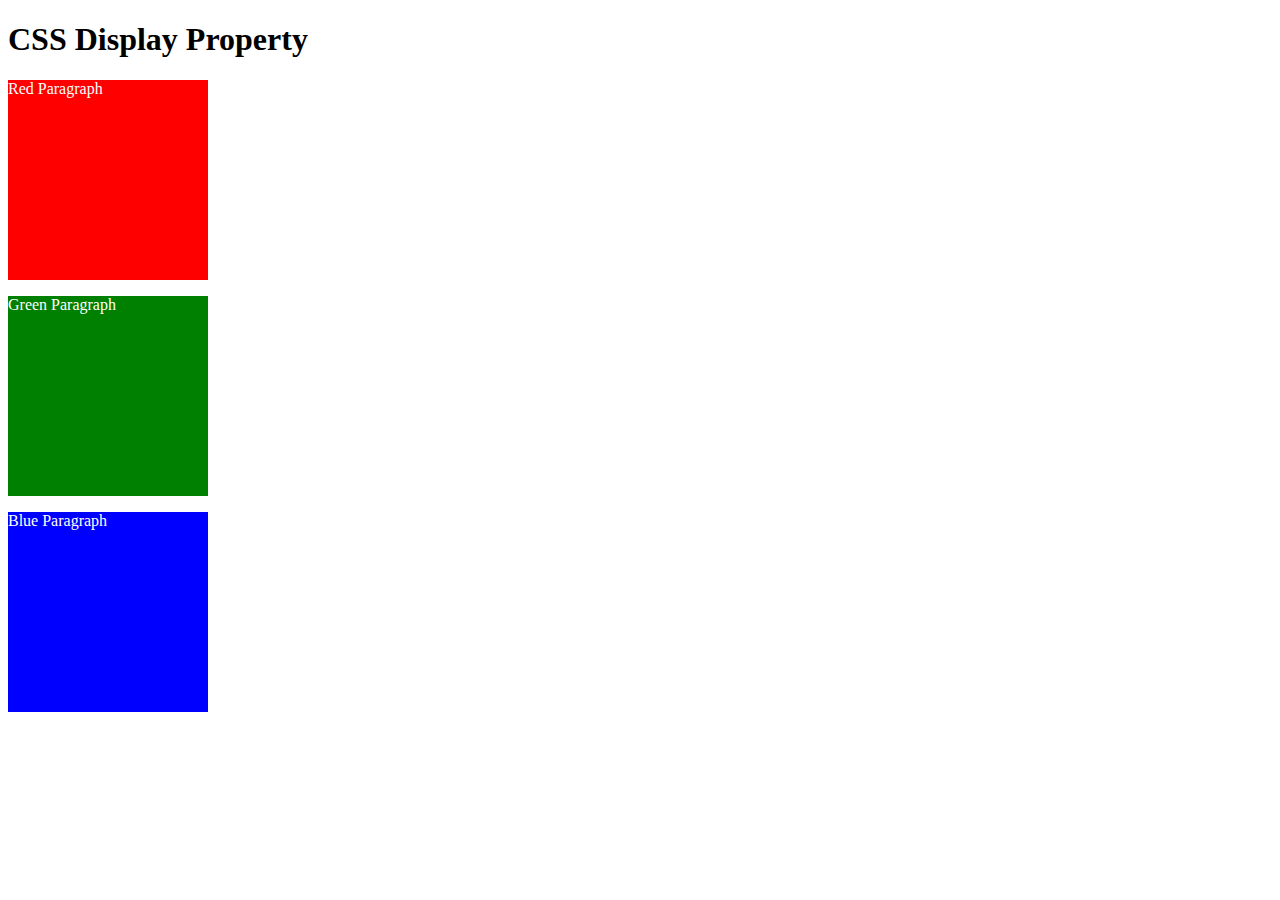
<file: 8.0 CSS Display/index.html>
<!DOCTYPE html>
<html>
  <!-- 
  TODO
1. By changing only the display property of the CSS make all 3 squares line up horizontally like in goal1 image.
2. Change only the display property to make all 3 squares line up vertically like in goal2 image. 
-->

  <head>
    <title>CSS Display Property Example</title>
    <style>
      p {
        color: white;
      }

      .red {
        display: block;
        width: 200px;
        height: 200px;
        background-color: red;
      }

      .green {
        display: block;
        width: 200px;
        height: 200px;
        background-color: green;
      }

      .blue {
        display: block;
        width: 200px;
        height: 200px;
        background-color: blue;
      }
    </style>
  </head>

  <body>
    <h1>CSS Display Property</h1>
    <p class="red">Red Paragraph</p>
    <p class="green">Green Paragraph</p>
    <p class="blue">Blue Paragraph</p>
  </body>
</html>
</file>
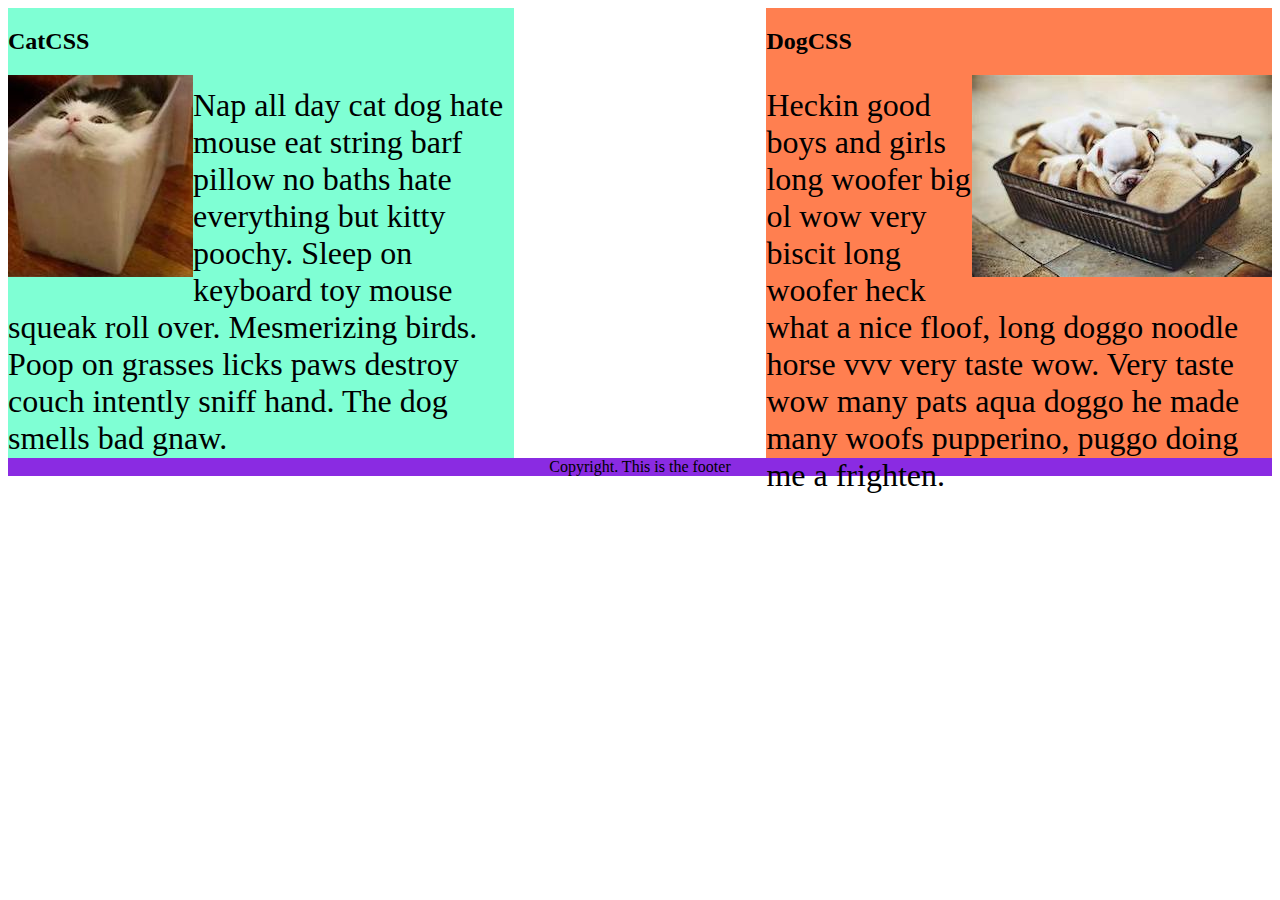
<file: 8.1 CSS Float/index.html>
<!DOCTYPE html>
<html lang="en">
  <!-- TODO
1. Make both paragraph elements wrap around the image.
2. Use Float to move the cat div to the left and the dog div to the right.
3. Use clear to make the footer go below both the cat and dog div. -->

  <head>
    <meta charset="UTF-8" />
    <title>CSS Float</title>
    <style>
      div {
        display: inline-block;
        width: 40%;
      }

      p {
        font-size: 2em;
      }

      .cat {
        background-color: aquamarine;
        float: left;
        height: 450px;
      }

      .dog {
        background-color: coral;
        float: right;
        height: 450px;
      }

      footer {
        text-align: center;
        background-color: blueviolet;
        clear: both;
      }
      .first-image {
        float: left;
      }
      .second-image {
        float: right;
      }
    </style>
  </head>

  <body>
    <div class="cat">
      <h2>CatCSS</h2>

      <img src="cat.jpeg" alt="cat in a box" class="first-image" />
      <p class="first-paragraph">
        Nap all day cat dog hate mouse eat string barf pillow no baths hate
        everything but kitty poochy. Sleep on keyboard toy mouse squeak roll
        over. Mesmerizing birds. Poop on grasses licks paws destroy couch
        intently sniff hand. The dog smells bad gnaw.
      </p>
    </div>
    <div class="dog">
      <h2>DogCSS</h2>
      <img src="dog.jpeg" alt="dogs in a box" class="second-image" />
      <p class="second-paragraph">
        Heckin good boys and girls long woofer big ol wow very biscit long
        woofer heck what a nice floof, long doggo noodle horse vvv very taste
        wow. Very taste wow many pats aqua doggo he made many woofs pupperino,
        puggo doing me a frighten.
      </p>
    </div>

    <footer>Copyright. This is the footer</footer>
  </body>
</html>
</file>
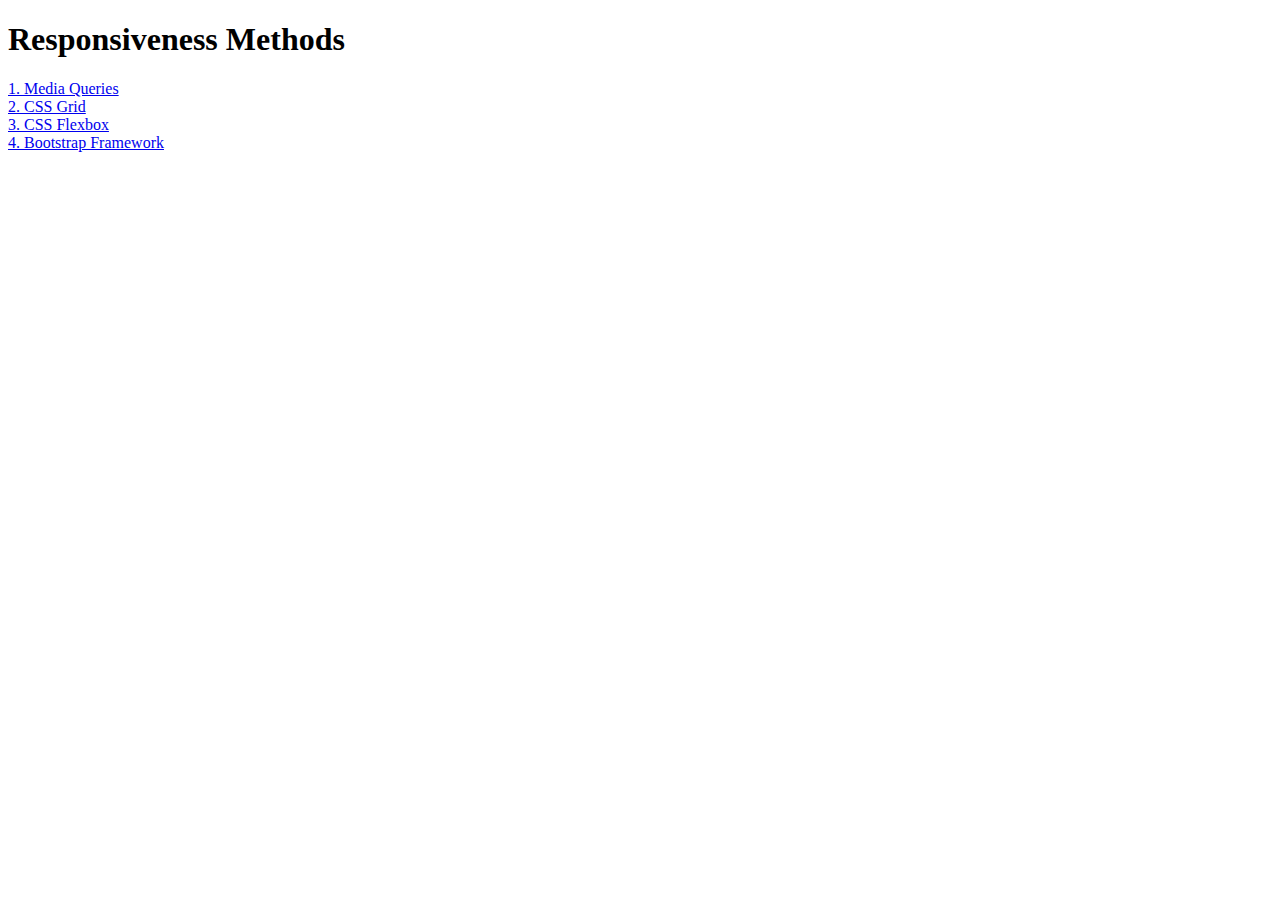
<file: 8.2 Responsiveness/index.html>
<!DOCTYPE html>
<html lang="en">

<head>
  <meta charset="UTF-8">
  <meta name="viewport" content="width=device-width, initial-scale=1.0">
  <title>Responsiveness</title>
  <style>
    a {
      display: block;
    }
  </style>
</head>

<body>
  <h1>Responsiveness Methods</h1>
  <a href="./media-query.html">1. Media Queries</a>
  <a href="./grid.html">2. CSS Grid</a>
  <a href="./flexbox.html">3. CSS Flexbox</a>
  <a href="./bootstrap.html">4. Bootstrap Framework</a>
</body>

</html>
</file>
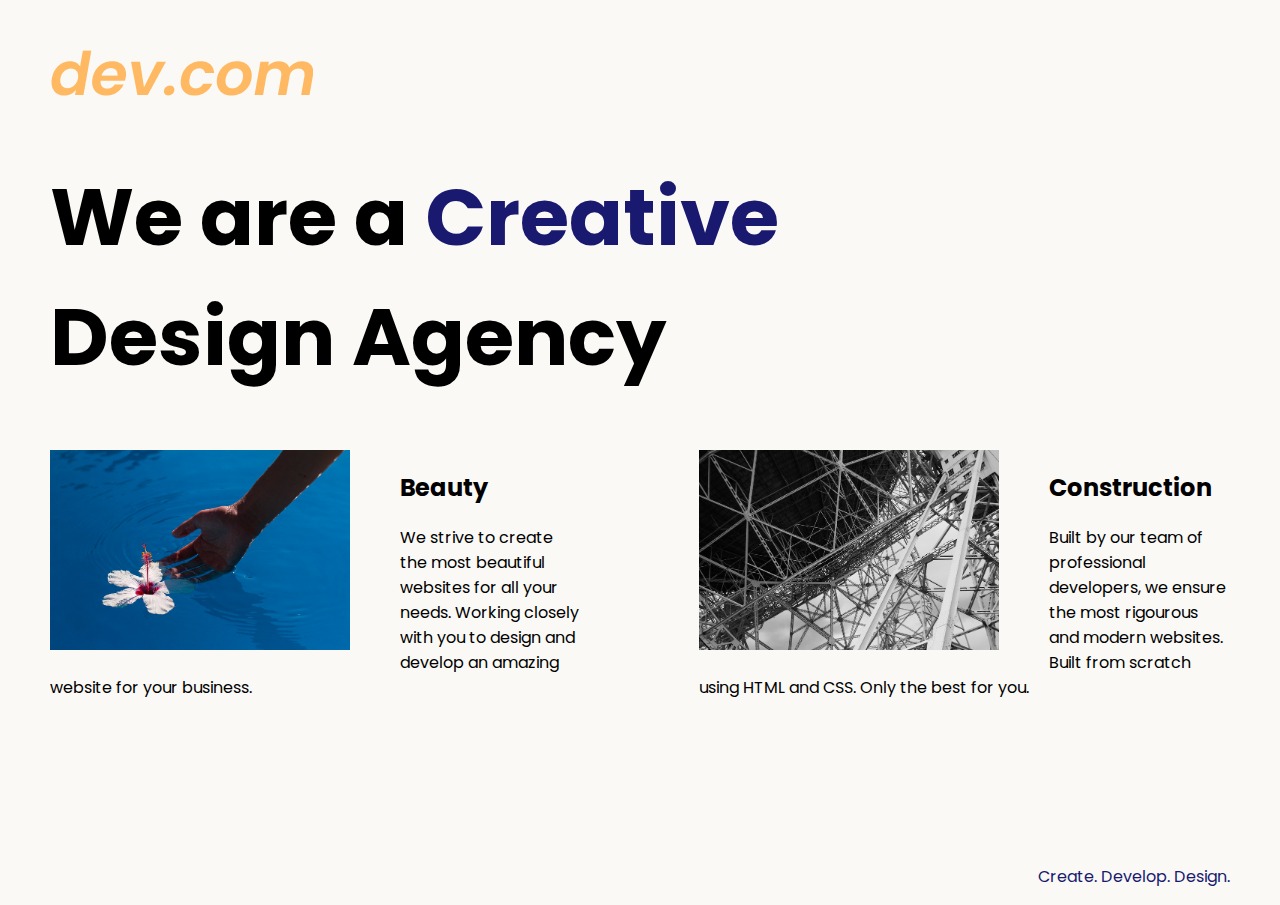
<file: 8.4 Web Design Agency Project/index.html>
<!DOCTYPE html>
<html lang="en">
  <head>
    <meta charset="UTF-8" />
    <meta name="viewport" content="width=device-width, initial-scale=1.0" />
    <title>Agency</title>
    <link rel="stylesheet" href="./style.css" />
    <link rel="preconnect" href="https://fonts.googleapis.com" />
    <link rel="preconnect" href="https://fonts.gstatic.com" crossorigin />
    <link
      href="https://fonts.googleapis.com/css2?family=Poppins:wght@400;700&display=swap"
      rel="stylesheet"
    />
  </head>

  <body>
    <div class="main">
      <img class="logo" src="./assets/images/logo.png" alt="logo" />
      <h1>We are a <span>Creative </span><br />Design Agency</h1>
      <div class="left card">
        <img
          class="tile-image"
          src="./assets/images/beautiful.jpg"
          alt="hand and flower in water"
        />
        <h2 class="card-title">Beauty</h2>
        <p class="card-text">
          We strive to create the most beautiful websites for all your needs.
          Working closely with you to design and develop an amazing website for
          your business.
        </p>
      </div>

      <div class="right card">
        <img
          class="tile-image"
          src="./assets/images/construction.jpg"
          alt="metal structure"
        />
        <h2 class="card-title">Construction</h2>
        <p class="card-text-2">
          Built by our team of professional developers, we ensure the most
          rigourous and modern websites. Built from scratch using HTML and CSS.
          Only the best for you.
        </p>
      </div>
    </div>
    <footer>
      <p>Create. Develop. Design.</p>
    </footer>
  </body>
</html>
</file>
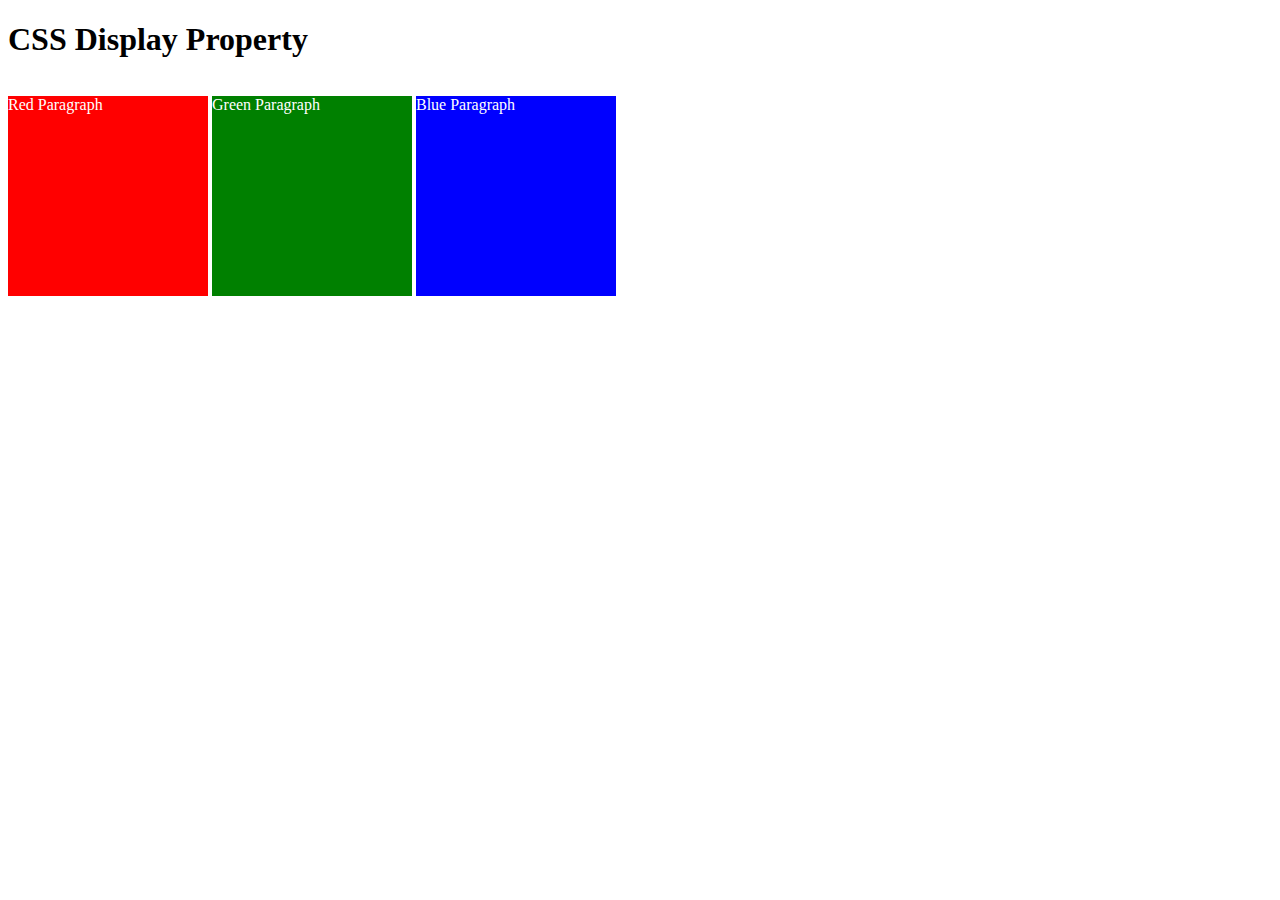
<file: 8.0 CSS Display/solution1.html>
<!DOCTYPE html>
<html>

<head>
  <title>CSS Display Property Example</title>
  <style>
    p {
      color: white;
    }

    .red {
      display: inline-block;
      width: 200px;
      height: 200px;
      background-color: red;
    }

    .green {
      display: inline-block;
      width: 200px;
      height: 200px;
      background-color: green;
    }

    .blue {
      display: inline-block;
      width: 200px;
      height: 200px;
      background-color: blue;
    }
  </style>
</head>

<body>
  <h1>CSS Display Property</h1>
  <p class="red">Red Paragraph </p>
  <p class="green">Green Paragraph</p>
  <p class="blue">Blue Paragraph</p>


</body>

</html>
</file>
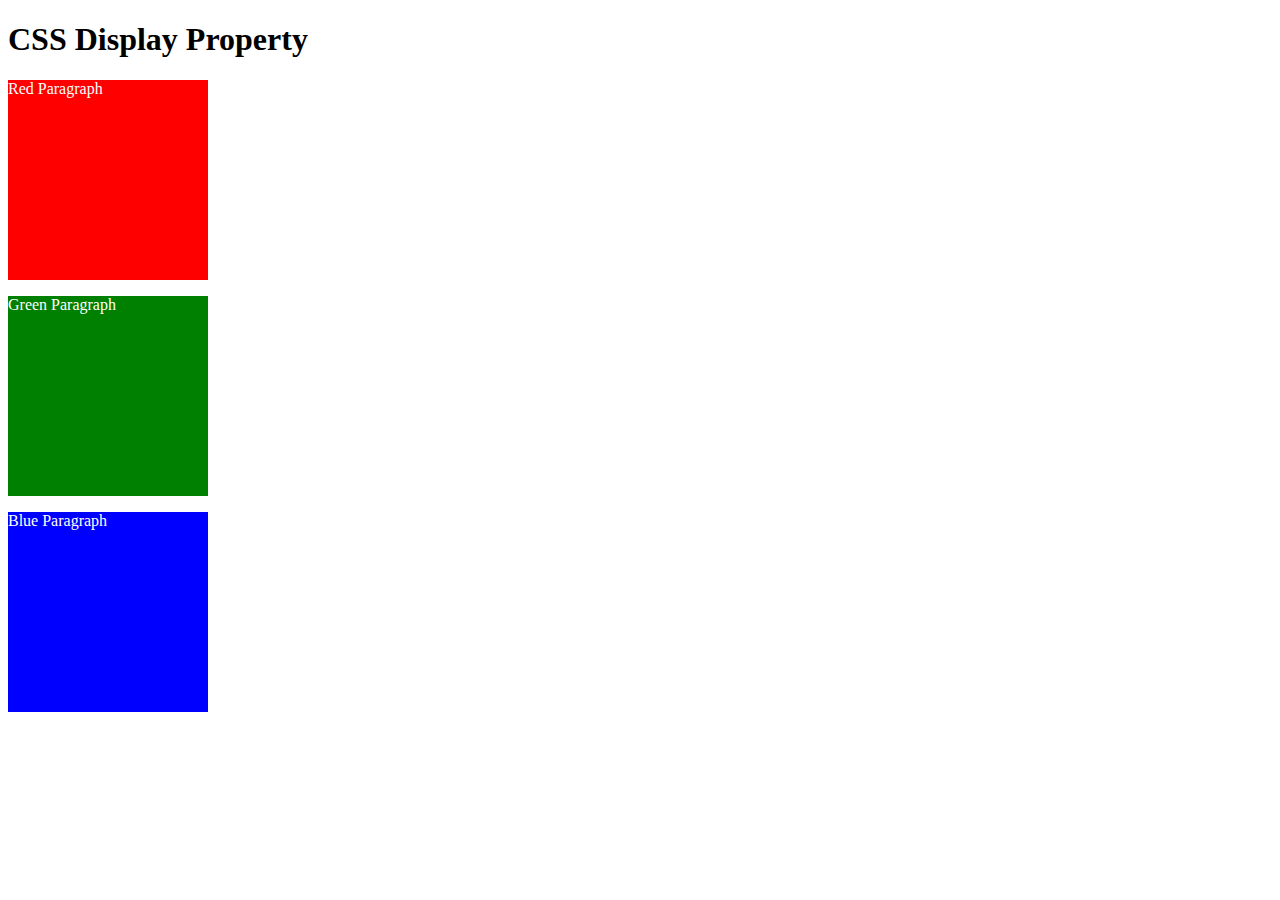
<file: 8.0 CSS Display/solution2.html>
<!DOCTYPE html>
<html>

<head>
  <title>CSS Display Property Example</title>
  <style>
    p {
      color: white;
    }

    .red {
      display: block;
      width: 200px;
      height: 200px;
      background-color: red;
    }

    .green {
      display: block;
      width: 200px;
      height: 200px;
      background-color: green;
    }

    .blue {
      display: block;
      width: 200px;
      height: 200px;
      background-color: blue;
    }
  </style>
</head>

<body>
  <h1>CSS Display Property</h1>
  <p class="red">Red Paragraph </p>
  <p class="green">Green Paragraph</p>
  <p class="blue">Blue Paragraph</p>


</body>

</html>
</file>
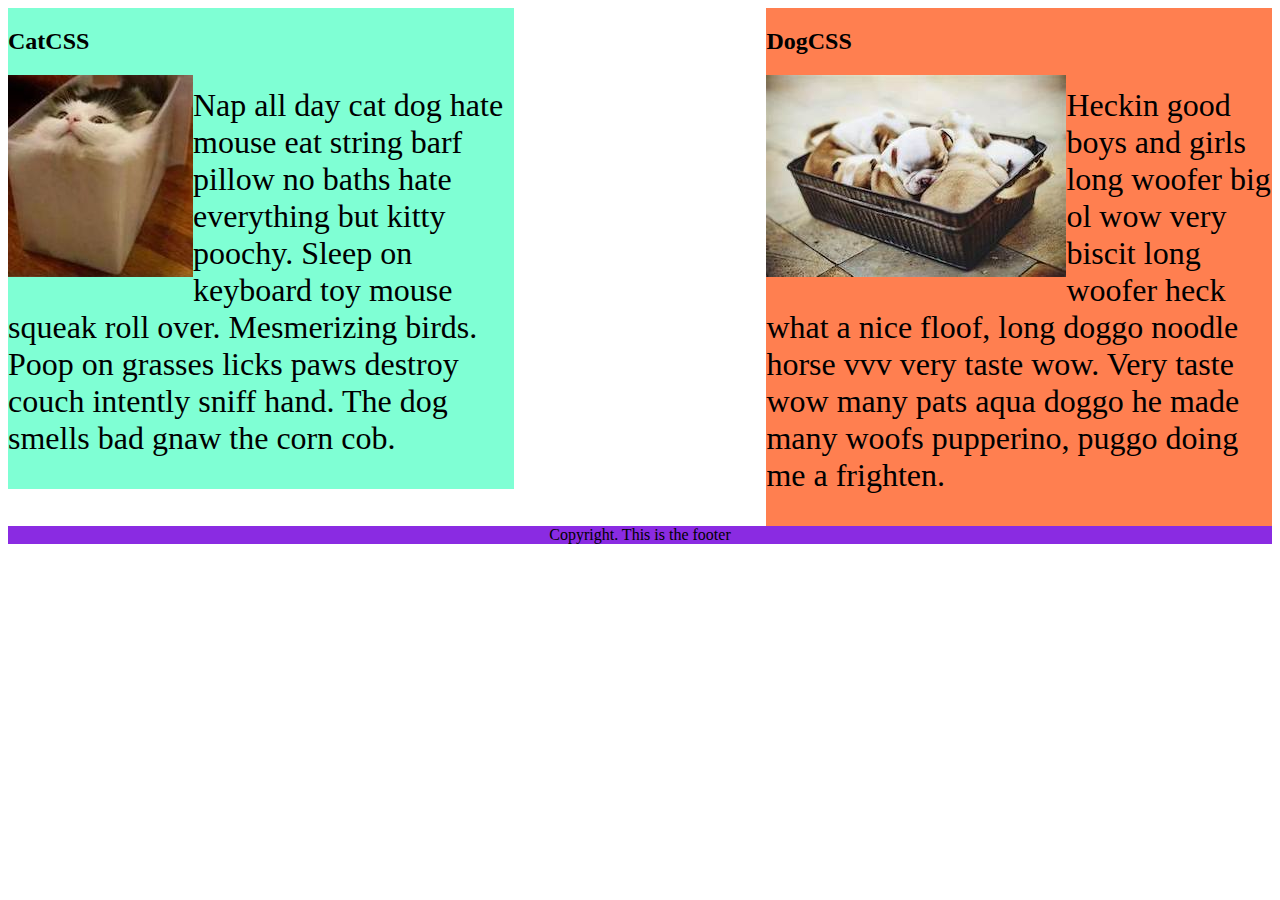
<file: 8.1 CSS Float/solution.html>
<!DOCTYPE html>
<html lang="en">

<head>
  <meta charset="UTF-8">
  <title>CSS Float</title>
  <style>
    div {
      display: inline-block;
      width: 40%;
    }

    p {
      font-size: 2em;
    }

    .cat {
      float: left;
      background-color: aquamarine;
    }

    .dog {
      float: right;
      background-color: coral;
    }

    img {
      float: left;
    }

    footer {
      clear: both;
      text-align: center;
      background-color: blueviolet;
    }
  </style>
</head>

<body>
  <div class="cat">
    <h2>CatCSS</h2>

    <img src="cat.jpeg" alt="cat in a box" />
    <p class="first-paragraph">Nap all day cat dog hate mouse eat string barf pillow no baths hate everything but kitty
      poochy. Sleep on keyboard
      toy
      mouse squeak roll over. Mesmerizing birds. Poop on grasses licks paws destroy couch intently sniff hand. The dog
      smells
      bad gnaw the corn cob.</p>
  </div>

  <div class="dog">
    <h2>DogCSS</h2>
    <img src="dog.jpeg" alt="dogs in a box" />
    <p class="second-paragraph">Heckin good boys and girls long woofer big ol wow very biscit long woofer heck what a
      nice
      floof, long doggo noodle
      horse vvv very taste wow. Very taste wow many pats aqua doggo he made many woofs pupperino, puggo doing me a
      frighten.</p>
  </div>

  <footer>Copyright. This is the footer</footer>
</body>

</html>
</file>
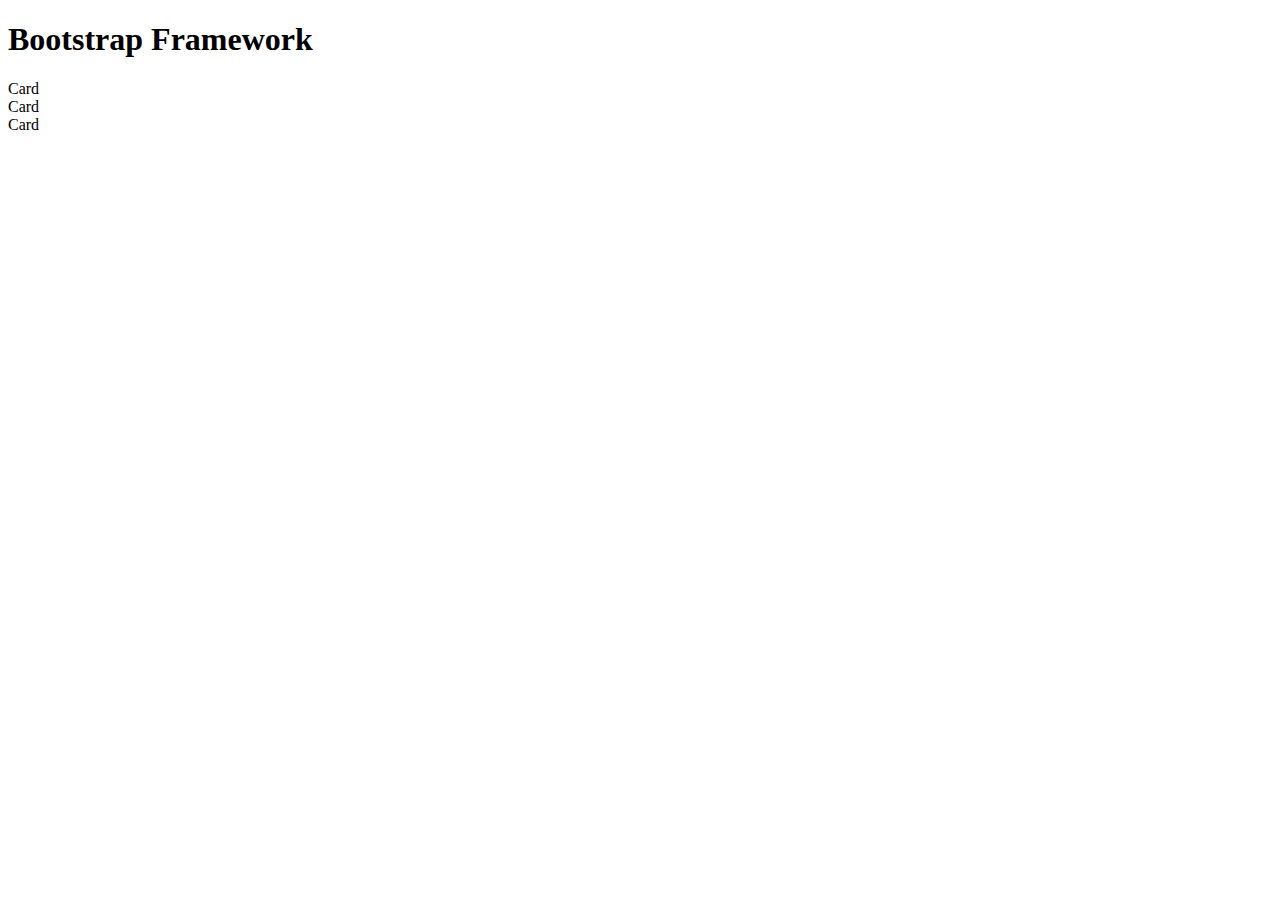
<file: 8.2 Responsiveness/bootstrap.html>
<!DOCTYPE html>
<html lang="en">

<head>
  <meta charset="UTF-8">
  <meta name="viewport" content="width=device-width, initial-scale=1.0">
  <title>Bootstrap Framework</title>
  <link href="https://cdn.jsdelivr.net/npm/bootstrap@5.0.2/dist/css/bootstrap.min.css" rel="stylesheet"
    integrity="sha384-EVSTQN3/azprG1Anm3QDgpJLIm9Nao0Yz1ztcQTwFspd3yD65VohhpuuCOmLASjC" crossorigin="anonymous">
</head>

<body>
  <h1>Bootstrap Framework</h1>
  <div class="container">
    <div class="row">
      <div class="card col-6">
        Card
      </div>
      <div class="card col-2">
        Card
      </div>
      <div class="card col-4">
        Card
      </div>
    </div>
  </div>


</body>

</html>
</file>
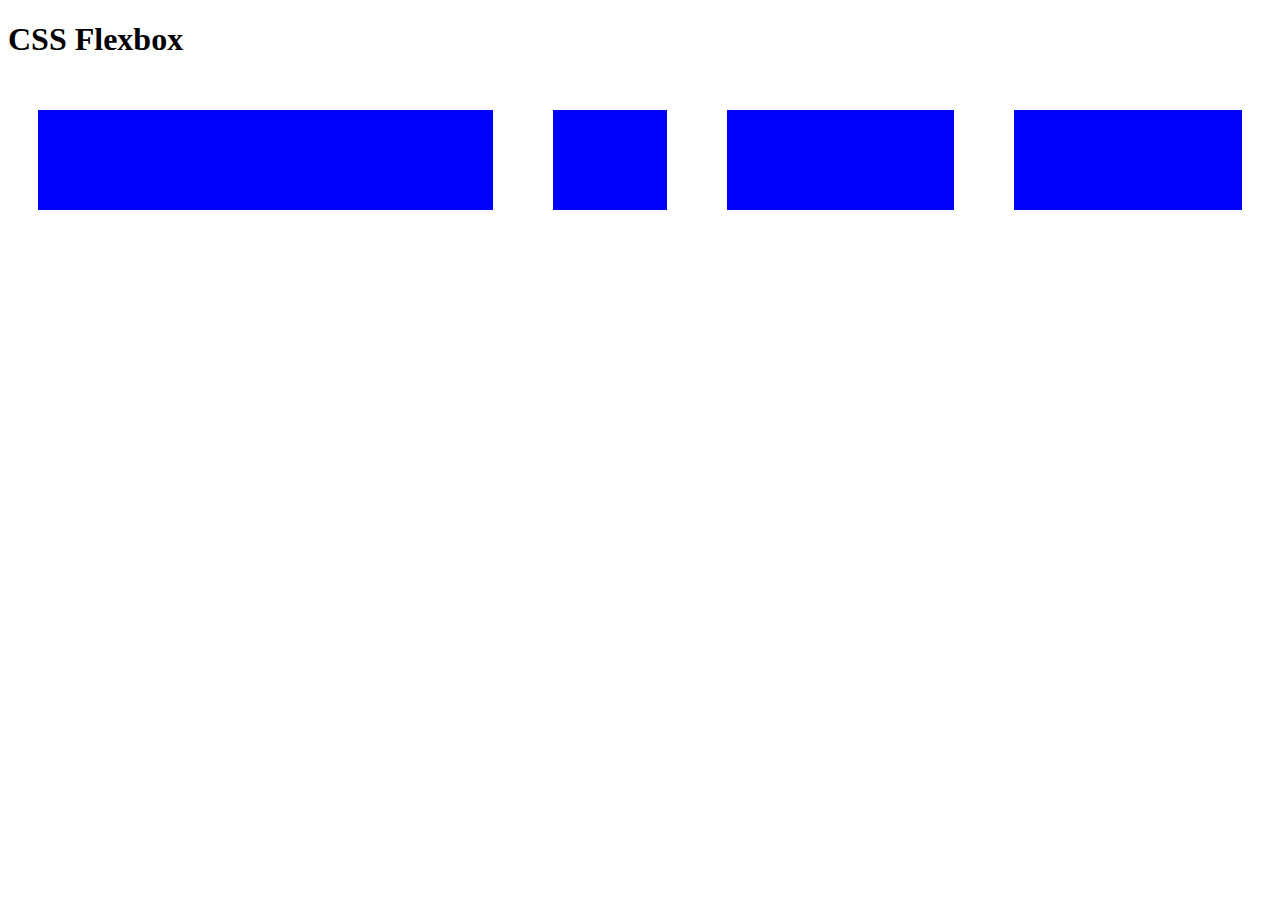
<file: 8.2 Responsiveness/flexbox.html>
<!DOCTYPE html>
<html lang="en">

<head>
  <meta charset="UTF-8">
  <meta name="viewport" content="width=device-width, initial-scale=1.0">
  <title>CSS Flexbox</title>
  <style>
    .flex-container {
      display: flex;
    }

    .card {
      background: blue;
      border: 30px solid white;
      height: 100px;
      flex: 1;
    }

    .first {
      flex: 2;
    }

    .second {
      flex: 0.5;
    }
  </style>
</head>

<body>
  <h1>CSS Flexbox</h1>
  <div class="flex-container">
    <div class="first card"></div>
    <div class="second card"></div>
    <div class="card"></div>
    <div class="card"></div>
  </div>


</body>

</html>
</file>
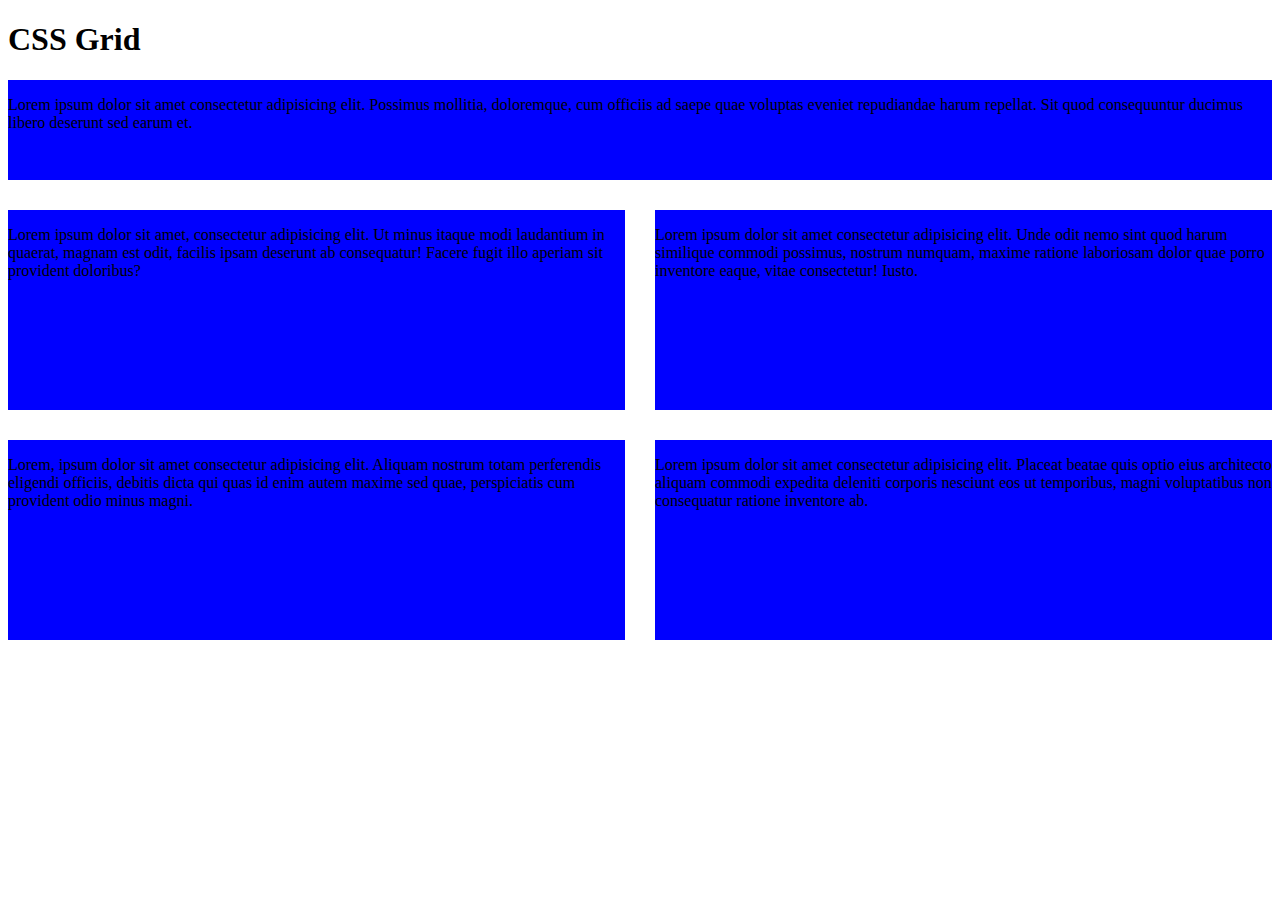
<file: 8.2 Responsiveness/grid.html>
<!DOCTYPE html>
<html lang="en">

<head>
  <meta charset="UTF-8">
  <meta name="viewport" content="width=device-width, initial-scale=1.0">
  <title>CSS Grid</title>
  <style>
    .grid-container {
      display: grid;
      grid-template-columns: 1fr 1fr;
      grid-template-rows: 100px 200px 200px;
      gap: 30px;
    }

    .first {
      grid-column: span 2;
    }

    .card {
      background-color: blue;
    }
  </style>
</head>

<body>
  <h1>CSS Grid</h1>
  <div class="grid-container">
    <div class="first card"><p>Lorem ipsum dolor sit amet consectetur adipisicing elit. Possimus mollitia, doloremque, cum officiis ad saepe quae voluptas eveniet repudiandae harum repellat. Sit quod consequuntur ducimus libero deserunt sed earum et.</p></div>
    <div class="card"><p>Lorem ipsum dolor sit amet, consectetur adipisicing elit. Ut minus itaque modi laudantium in quaerat, magnam est odit, facilis ipsam deserunt ab consequatur! Facere fugit illo aperiam sit provident doloribus?</p></div>
    <div class="card"><p>Lorem ipsum dolor sit amet consectetur adipisicing elit. Unde odit nemo sint quod harum similique commodi possimus, nostrum numquam, maxime ratione laboriosam dolor quae porro inventore eaque, vitae consectetur! Iusto.</p></div>
    <div class="card"><p>Lorem, ipsum dolor sit amet consectetur adipisicing elit. Aliquam nostrum totam perferendis eligendi officiis, debitis dicta qui quas id enim autem maxime sed quae, perspiciatis cum provident odio minus magni.</label></p></div>
    <div class="card"><p>Lorem ipsum dolor sit amet consectetur adipisicing elit. Placeat beatae quis optio eius architecto aliquam commodi expedita deleniti corporis nesciunt eos ut temporibus, magni voluptatibus non consequatur ratione inventore ab.</p></div>
  </div>

</body>

</html>
</file>
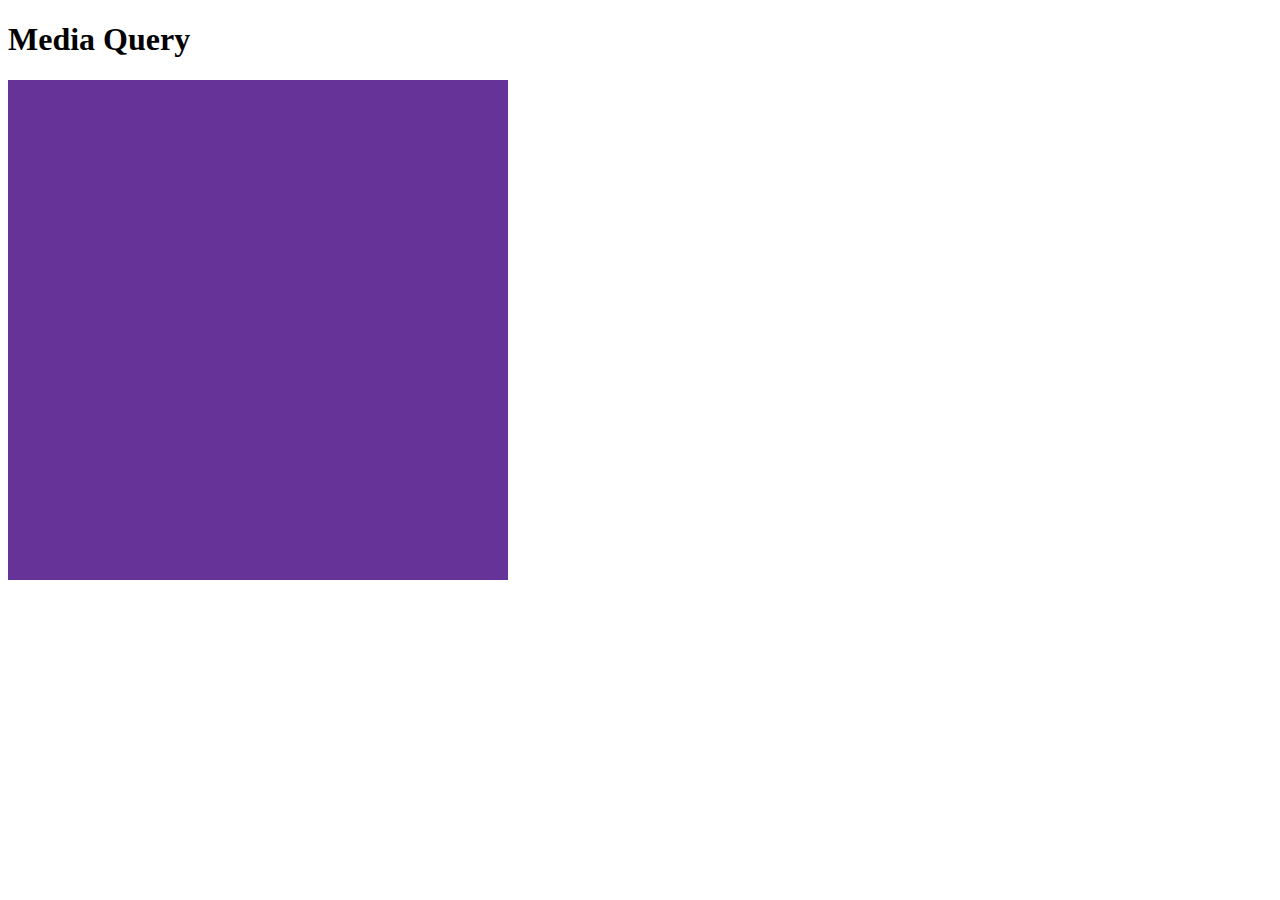
<file: 8.2 Responsiveness/media-query.html>
<!DOCTYPE html>
<html lang="en">

<head>
  <meta charset="UTF-8">
  <meta name="viewport" content="width=device-width, initial-scale=1.0">
  <title>Media Query</title>
  <style>
    div {
      background-color: rebeccapurple;
      height: 500px;
      width: 500px;
    }

    @media (max-width: 600px) {

      /* CSS for screens below or equal to 600px wide */
      div {
        height: 200px;
        width: 200px;
      }
    }
  </style>
</head>

<body>
  <h1>Media Query</h1>
  <div></div>
</body>

</html>
</file>
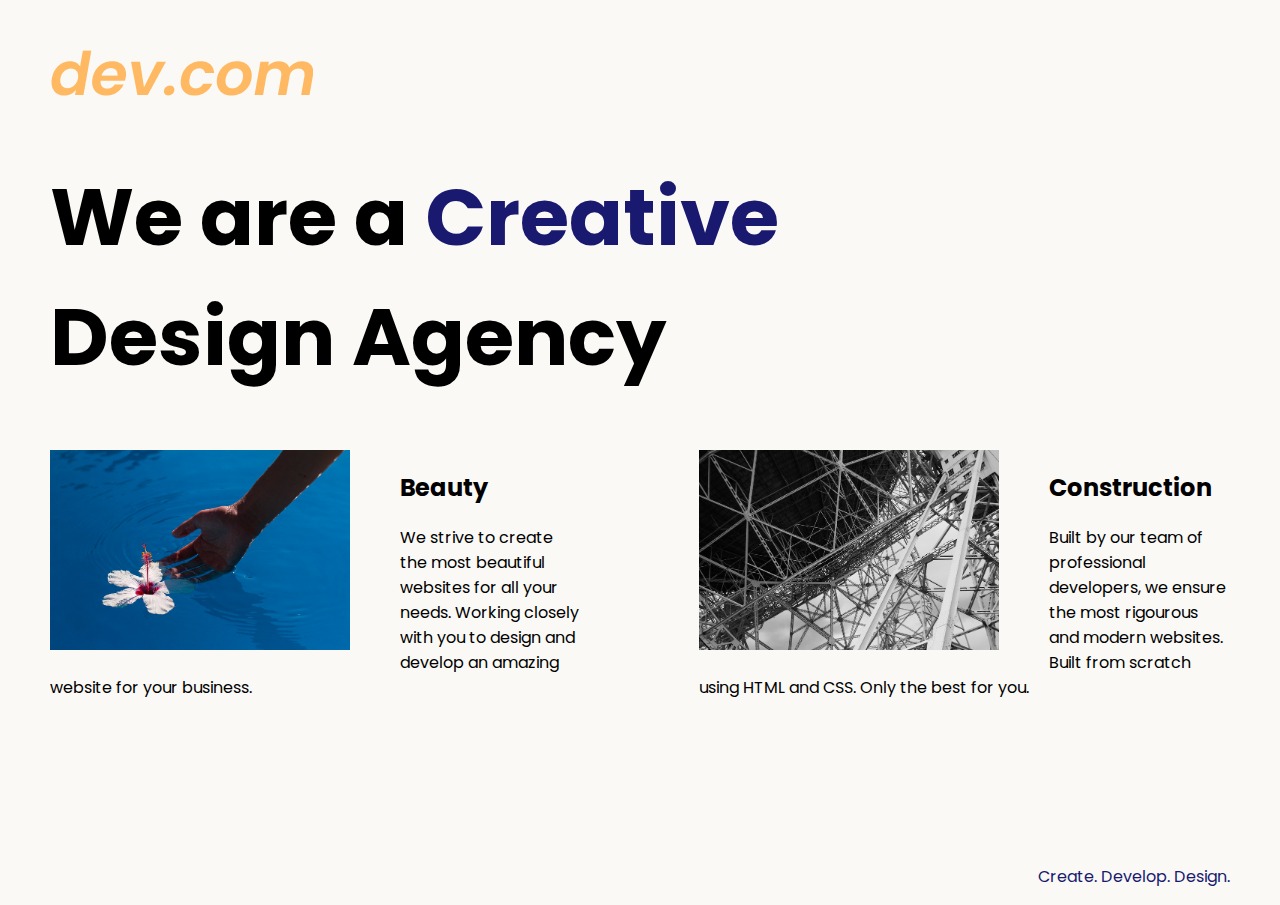
<file: 8.4 Web Design Agency Project/solution.html>
<!DOCTYPE html>
<html lang="en">

<head>
  <meta charset="UTF-8">
  <meta name="viewport" content="width=device-width, initial-scale=1.0">
  <title>Agency</title>
  <link rel="stylesheet" href="./solution.css">
  <link rel="preconnect" href="https://fonts.googleapis.com">
  <link rel="preconnect" href="https://fonts.gstatic.com" crossorigin>
  <link href="https://fonts.googleapis.com/css2?family=Poppins:wght@400;700&display=swap" rel="stylesheet">
</head>

<body>
  <div class="main">
    <img class="logo" src="./assets/images/logo.png" alt="logo">
    <h1>We are a <span class="creative">Creative</span> <br />Design Agency</h1>
    <div class="left card"><img class="tile-image" src="./assets/images/beautiful.jpg" alt="hand and flower in water">
      <h2 class="card-title">Beauty</h2>
      <p class="card-text">We strive to create the most beautiful websites for all your needs. Working closely with you
        to
        design and
        develop an amazing website for your business.</p>
    </div>

    <div class="right card"><img class="tile-image" src="./assets/images/construction.jpg" alt="metal structure">
      <h2 class="card-title">Construction</h2>
      <p>Built by our team of professional developers, we ensure the most rigourous and modern websites. Built from
        scratch using HTML and CSS. Only the best for you.</p>
    </div>

  </div>
  <footer>
    <p>Create. Develop. Design.</p>
  </footer>
</body>

</html>
</file>
<file: 8.4 Web Design Agency Project/style.css>
body {
  font-family: "Poppins", sans-serif;
  margin: 50px 50px 0 50px;
  background-color: #faf9f6;
  display: flex;
  flex-direction: column;
  min-height: 95vh;
}
.main {
  flex: 1;
}

h1 {
  font-size: 5rem;
}

footer {
  text-align: right;
  color: midnightblue;
  clear: both;
}
span {
  color: midnightblue;
}
.left {
  float: left;
}
.right {
  float: right;
}
.tile-image {
  height: 200px;
  margin-right: 50px;
  float: left;
}
.card {
  width: 45%;
}
@media (max-width= 680px) {
  .logo {
    width: 100px;
  }
  h1 {
    font-size: 3.5rem;
    text-align: center;
  }
  .card {
    width: 100%;
    display: block;
    margin-bottom: 30px;
    text-align: justify;
  }
  .card img {
    width: 100%;
    margin-bottom: 10px;
    display: inline;
    object-fit: cover;
  }
}
</file>
<file: 8.4 Web Design Agency Project/solution.css>
body {
  font-family: "Poppins", sans-serif;
  margin: 50px 50px 0 50px;
  background-color: #faf9f6;
  display: flex;
  flex-direction: column;
  min-height: 95vh;
}
.main {
  flex: 1;
}

h1 {
  font-size: 5rem;
}

footer {
  text-align: right;
  color: midnightblue;
}

.tile-image {
  height: 200px;
  float: left;
  margin-right: 50px;
}

.card {
  width: 45%;
}

.left {
  float: left;
}

.right {
  float: right;
}

.creative {
  color: midnightblue;
}

@media (max-width: 680px) {
  .logo {
    width: 100px;
  }

  h1 {
    font-size: 3.5rem;
    text-align: center;
  }

  .card {
    width: 100%;
    display: block;
    margin-bottom: 30px;
    text-align: justify;
  }

  .card img {
    margin-bottom: 10px;
    width: 100%;
    display: inline;
    object-fit: cover;
  }
}
</file>
